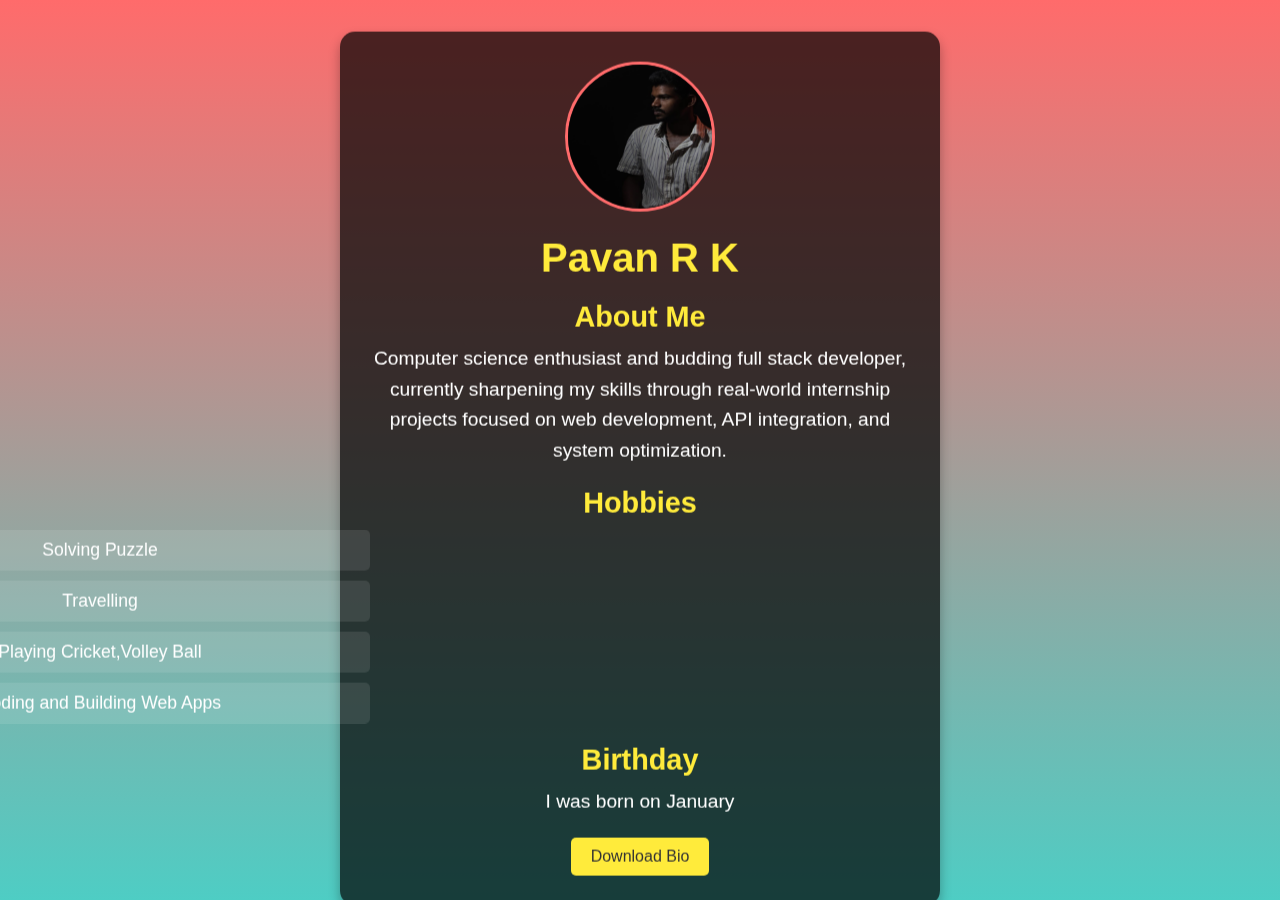
<file: self.html>
<!DOCTYPE html>
<html lang="en">
<head>
    <meta charset="UTF-8">
    <meta name="viewport" content="width=device-width, initial-scale=1.0">
    <title>About Me</title>
    <link rel="stylesheet" href="self.css">
</head>
<body>
    <div class="parallax">
        <div class="container" role="main">
            <img src="assets/images/myself.jpeg" alt="Profile Photo" class="profile-img" role="img" aria-label="Profile photo of Pavan R K">
            <h1>Pavan R K</h1>
            <h2>About Me</h2>
<p>Computer science enthusiast and budding full stack developer, currently sharpening my skills through real-world internship projects focused on web development, API integration, and system optimization.</p>
            <h2>Hobbies</h2>
            <ul class="hobby-list">
                <li>Solving Puzzle</li>
                <li>Travelling</li>
                <li>Playing Cricket,Volley Ball</li>
                <li>Coding and Building Web Apps</li>
            </ul>
            <h2>Birthday</h2>
            <p id="birthday" aria-live="polite">I was born on <span id="typewriter"></span></p>
            <button class="download-btn" onclick="downloadBio()" aria-label="Download bio">Download Bio</button>
        </div>
    </div>

    <script src="self.js"></script>
</body>
</html>
</file>
<file: self.css>
* {
    box-sizing: border-box;
    margin: 0;
    padding: 0;
}

body {
    font-family: 'Poppins', Arial, sans-serif;
    background: linear-gradient(180deg, #ff6b6b, #4ecdc4);
    color: #fff;
    min-height: 100vh;
    overflow-x: hidden;
}

.parallax {
    perspective: 1px;
    height: 100vh;
    overflow-x: hidden;
    overflow-y: auto;
}

.container {
    position: relative;
    transform: translateZ(-1px) scale(2);
    background: rgba(0, 0, 0, 0.7);
    border-radius: 15px;
    padding: 30px;
    max-width: 600px;
    width: 90%;
    margin: 50px auto;
    text-align: center;
    box-shadow: 0 6px 12px rgba(0, 0, 0, 0.3);
    animation: fadeIn 1s ease-in;
}

@keyframes fadeIn {
    from { opacity: 0; transform: translateY(30px); }
    to { opacity: 1; transform: translateY(0); }
}

.profile-img {
    width: 150px;
    height: 150px;
    border-radius: 50%;
    border: 3px solid #ff6b6b;
    margin-bottom: 20px;
    transition: transform 0.3s, box-shadow 0.3s;
}

.profile-img:hover {
    transform: scale(1.1);
    box-shadow: 0 0 15px #ff6b6b;
}

h1 {
    font-size: 2.5em;
    color: #ffeb3b;
    margin-bottom: 10px;
}

h2 {
    font-size: 1.8em;
    color: #ffeb3b;
    margin: 20px 0 10px;
}

p {
    font-size: 1.2em;
    line-height: 1.6;
}

.hobby-list {
    list-style: none;
    padding: 0;
}

.hobby-list li {
    font-size: 1.1em;
    margin: 10px 0;
    padding: 10px;
    background: rgba(255, 255, 255, 0.1);
    border-radius: 5px;
    transform: translateX(-100%);
    animation: slideIn 0.5s forwards;
    transition: background 0.3s, transform 0.3s;
}

.hobby-list li:nth-child(1) { animation-delay: 0.1s; }
.hobby-list li:nth-child(2) { animation-delay: 0.2s; }
.hobby-list li:nth-child(3) { animation-delay: 0.3s; }
.hobby-list li:nth-child(4) { animation-delay: 0.4s; }

@keyframes slideIn {
    to { transform: translateX(0); }
}

.hobby-list li:hover {
    background: #ff6b6b;
    transform: translateX(10px);
}

.download-btn {
    margin-top: 20px;
    padding: 10px 20px;
    background: #ffeb3b;
    border: none;
    border-radius: 5px;
    color: #333;
    font-size: 1em;
    cursor: pointer;
    transition: background 0.3s, transform 0.3s;
}

.download-btn:hover {
    background: #ffd700;
    transform: scale(1.05);
}

@media (max-width: 600px) {
    .container {
        padding: 20px;
        transform: translateZ(-0.5px) scale(1.5);
    }
    .profile-img {
        width: 120px;
        height: 120px;
    }
    h1 {
        font-size: 2em;
    }
    h2 {
        font-size: 1.5em;
    }
    p, .hobby-list li {
        font-size: 1em;
    }
}
</file>
